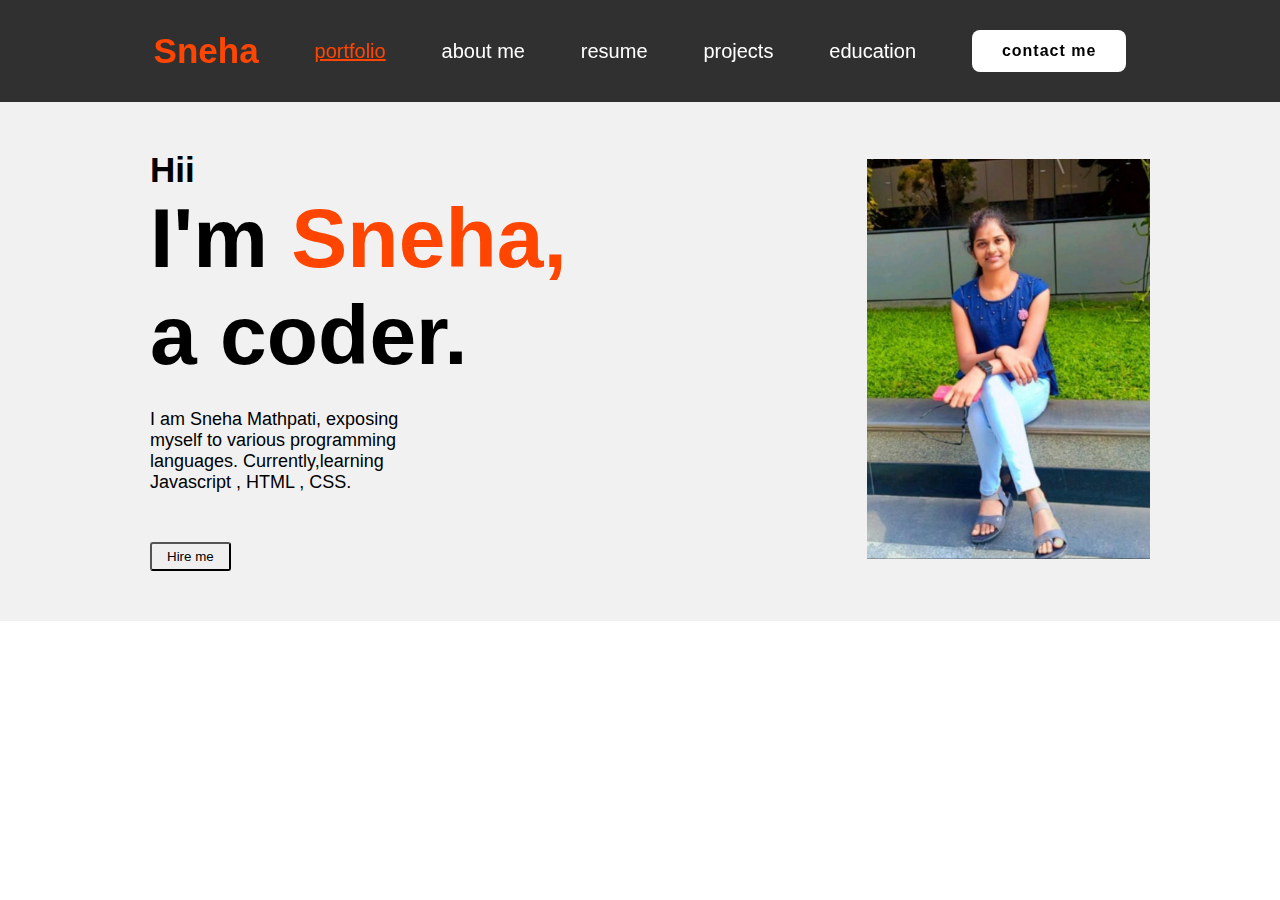
<file: index.html>
<!DOCTYPE html>
<html lang="en">
<head> 
    <meta charset="UTF-8">
    <meta name="viewport" content="width=device-width, initial-scale=1.0">
    <title>portfolio</title>
    <link rel="stylesheet" href="./style.css">
</head>
<body>
    <header class="header">
        <a href="#"class="logo" style="font-size: 35px;"><span>Sneha</span></a> 
        <a class="links portfolio" href="#">portfolio</a>
        <a href="./about.html" class="links">about me</a>
        <a class="links" href="https://drive.google.com/file/d/1Uli7YWW_u7x4iwtLHk9dq5EhWH4V4SIx/view?usp=sharing">resume</a>
        <a href="project.html" class="links"  >projects</a>
        <a href="http://127.0.0.1:5500/education.html" class="links">education</a>
        <a href="contact.html" class="contact">contact me</a>
    </header>
</header>

<section class="home">
    <div class="home-content">
        <h3 class="home-content2">Hii</h3>
        <h1>I'm <span>Sneha,<br></span>a coder.</h1>
        <p>I am Sneha Mathpati, exposing myself to various programming 
            languages. Currently,learning Javascript , HTML , CSS.</p>
            <div class="btn-box"> 
                <button class="btn-1">Hire me</button>
            </div>
    </div>
    <div class="image-container">
        <img src="./WhatsApp Image 2024-08-20 at 8.25.22 PM (1).jpeg"height="400px" alt="Sneha Mathpati" class="profile-image">
    </div>
</section>
</body>
</html>
</file>
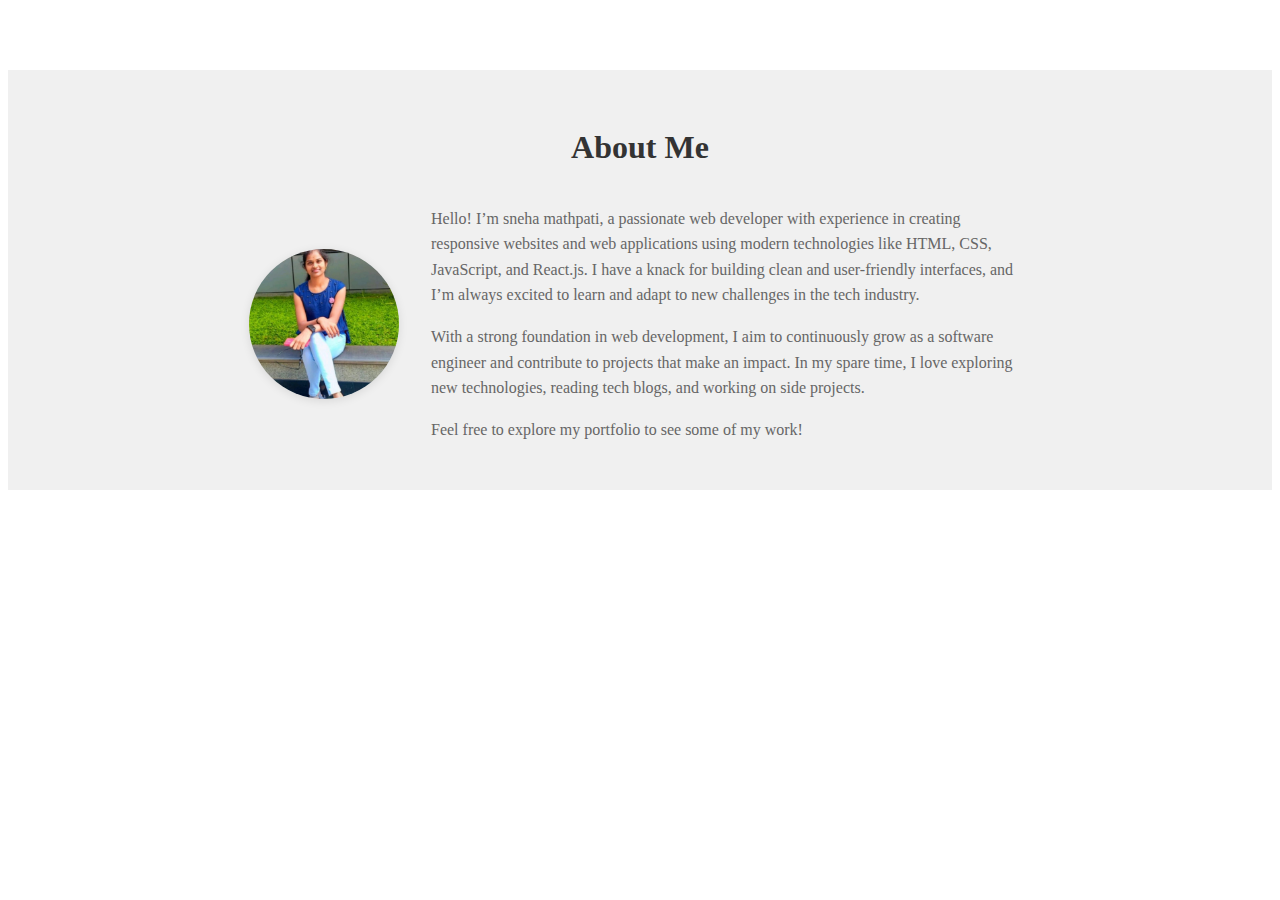
<file: about.html>
<!DOCTYPE html>
<html lang="en">
<head>
    <meta charset="UTF-8">
    <meta name="viewport" content="width=device-width, initial-scale=1.0">
    <title>Document</title>
    <link rel="stylesheet" href="./about.css">
</head>
<body>
    <!-- About Section -->
<section id="about">
    <h2>About Me</h2>
    <div class="about-content">
        <img src="./WhatsApp Image 2024-08-20 at 8.25.22 PM (1).jpeg" alt="My Photo" class="profile-photo">
        <div class="about-text">
            <p>Hello! I’m sneha mathpati, a passionate web developer with experience in creating responsive websites and web applications using modern technologies like HTML, CSS, JavaScript, and React.js. I have a knack for building clean and user-friendly interfaces, and I’m always excited to learn and adapt to new challenges in the tech industry.</p>
            <p>With a strong foundation in web development, I aim to continuously grow as a software engineer and contribute to projects that make an impact. In my spare time, I love exploring new technologies, reading tech blogs, and working on side projects.</p>
            <p>Feel free to explore my portfolio to see some of my work!</p>
        </div>
    </div>
</section>

</body>
</html>
</file>
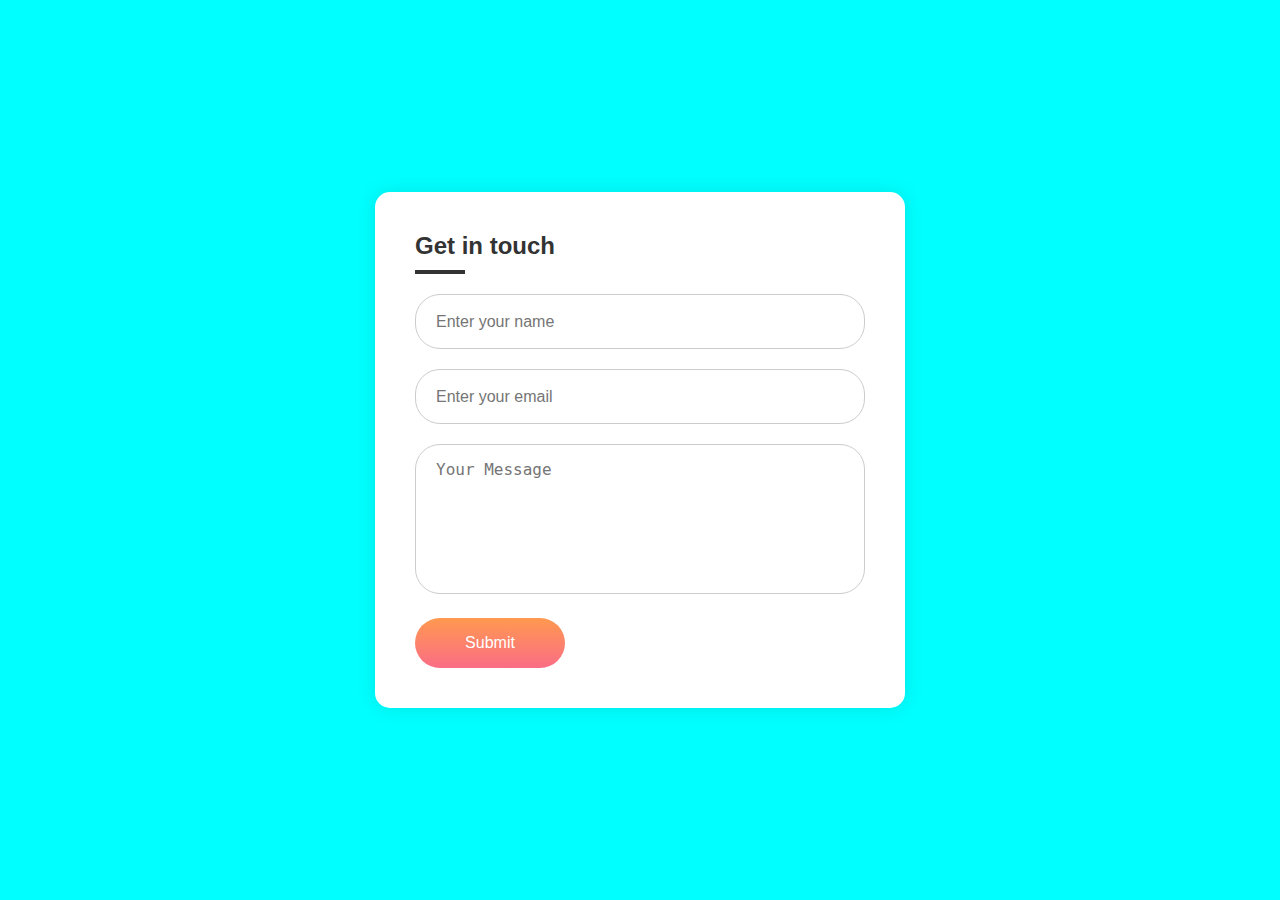
<file: contact.html>
<!DOCTYPE html>
<html lang="en">
<head>
    <meta charset="UTF-8">
    <meta name="viewport" content="width=device-width, initial-scale=1.0">
    <title>Contact Form</title>
    <link rel="stylesheet" href="contact.css">
    <style>
        * {
            padding: 0;
            margin: 0;
            box-sizing: border-box;
        }

        body {
            background-color: aqua;
            display: flex;
            justify-content: center;
            align-items: center;
            height: 100vh;
            font-family: Arial, sans-serif;
        }

        .contact-container {
            background-color: white;
            padding: 40px;
            border-radius: 15px;
            box-shadow: 0 0 20px rgba(0, 0, 0, 0.1);
        }

        .contact-left-title h2 {
            margin-bottom: 10px;
            font-size: 24px;
            color: #333;
        }

        .contact-left-title hr {
            width: 50px;
            border: 2px solid #333;
            margin-bottom: 20px;
        }

        .contact-me {
            width: 450px;
            height: 55px;
            margin-bottom: 20px;
            border: 1px solid #ccc;
            border-radius: 25px;
            padding-left: 20px;
            font-size: 16px;
            color: #666;
            outline: none;
        }

        textarea.contact-me {
            height: 150px;
            resize: none;
            padding-top: 15px;
        }

        button {
            width: 150px;
            height: 50px;
            background: linear-gradient(#ff994f,#fa6d86);
            background-color: #333;
            color: white;
            border: none;
            border-radius: 25px;
            cursor: pointer;
            font-size: 16px;
            display: flex;
            align-items: center;
            justify-content: center;
        }

        button img {
            margin-left: 10px;
            width: 20px;
        }

        button:hover {
            background-color: #555;
        }
        
            
        
    </style>
</head>
<body>
    <div class="contact-container">
        <form action="https://api.web3forms.com/submit" method="POST" class="contact-left">
            <div class="contact-left-title">
                <h2>Get in touch</h2>
                <hr>
            </div>
            <input type="hidden" name="access_key" value="de64e660-ca25-4cf2-841b-c7353063e0d2">

            <input type="text" name="name" placeholder="Enter your name" class="contact-me" required>
            <br>
            <input type="email" name="email" placeholder="Enter your email" class="contact-me" required>
            <br>
            <textarea name="message" placeholder="Your Message" class="contact-me"></textarea>
            <button type="submit">Submit</button>
        </form>
    </div>
    
</body>
</html>
</file>
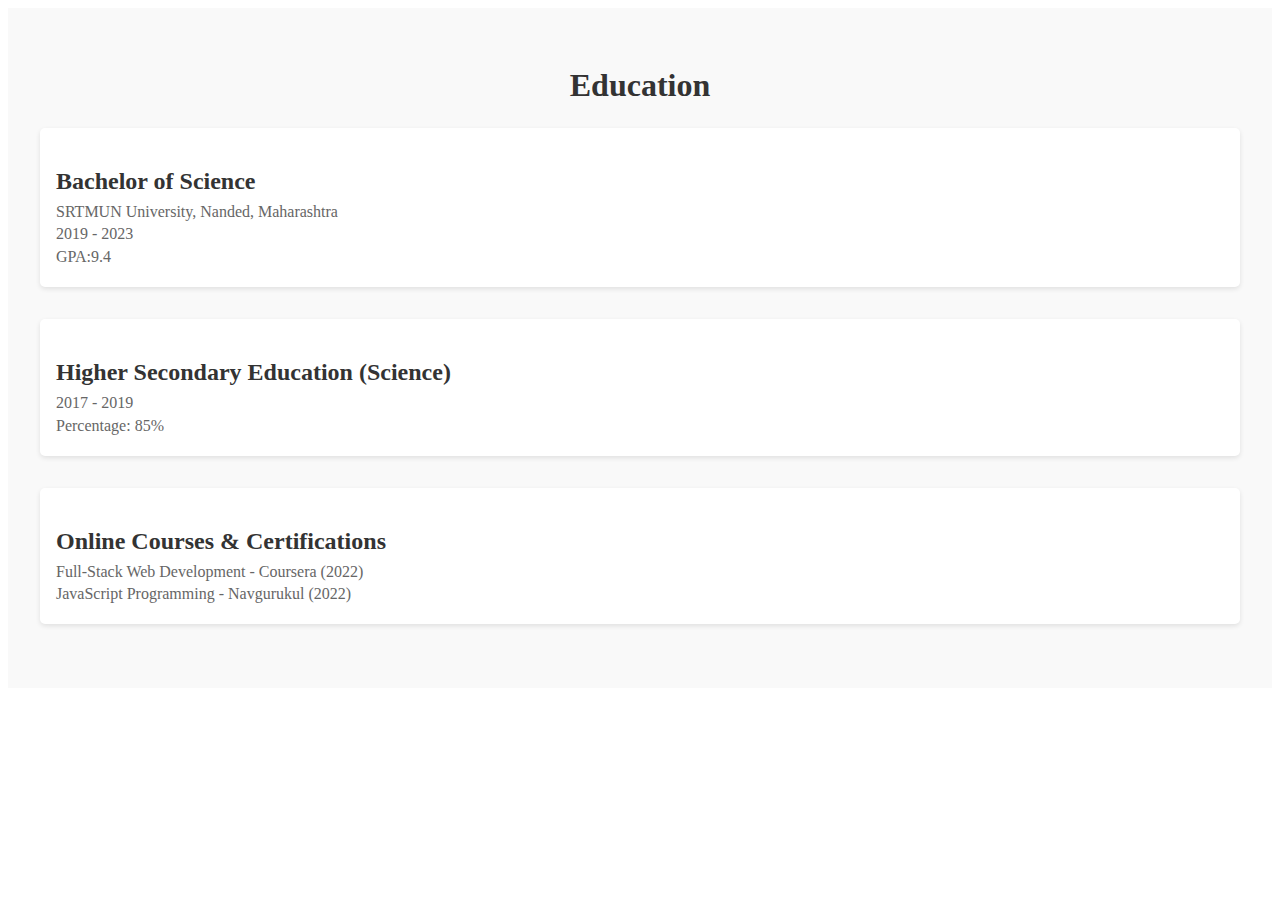
<file: education.html>
<!-- Education Section -->
<!DOCTYPE html>
<html lang="en">
<head>
    <meta charset="UTF-8">
    <meta name="viewport" content="width=device-width, initial-scale=1.0">
    <title>Document</title>
    <link rel="stylesheet" href="./education.css">
</head>
<body>
    <section id="education">
        <h2>Education</h2>
        <div class="education-item">
            <h3>Bachelor of  Science</h3>
            <p>SRTMUN University, Nanded, Maharashtra</p>
            <p>2019 - 2023</p>
            <p>GPA:9.4</p>
        </div>
        <div class="education-item">
            <h3>Higher Secondary Education (Science)</h3>
            <p shri chatrapati shivaji highscool, Nanded, Maharashtra</p>
            <p>2017 - 2019</p>
            <p>Percentage: 85%</p>
        </div>
        <div class="education-item">
            <h3>Online Courses & Certifications</h3>
            <p>Full-Stack Web Development - Coursera (2022)</p>
            <p>JavaScript Programming - Navgurukul (2022)</p>
        </div>
    </section>
</body>
</html>
</file>
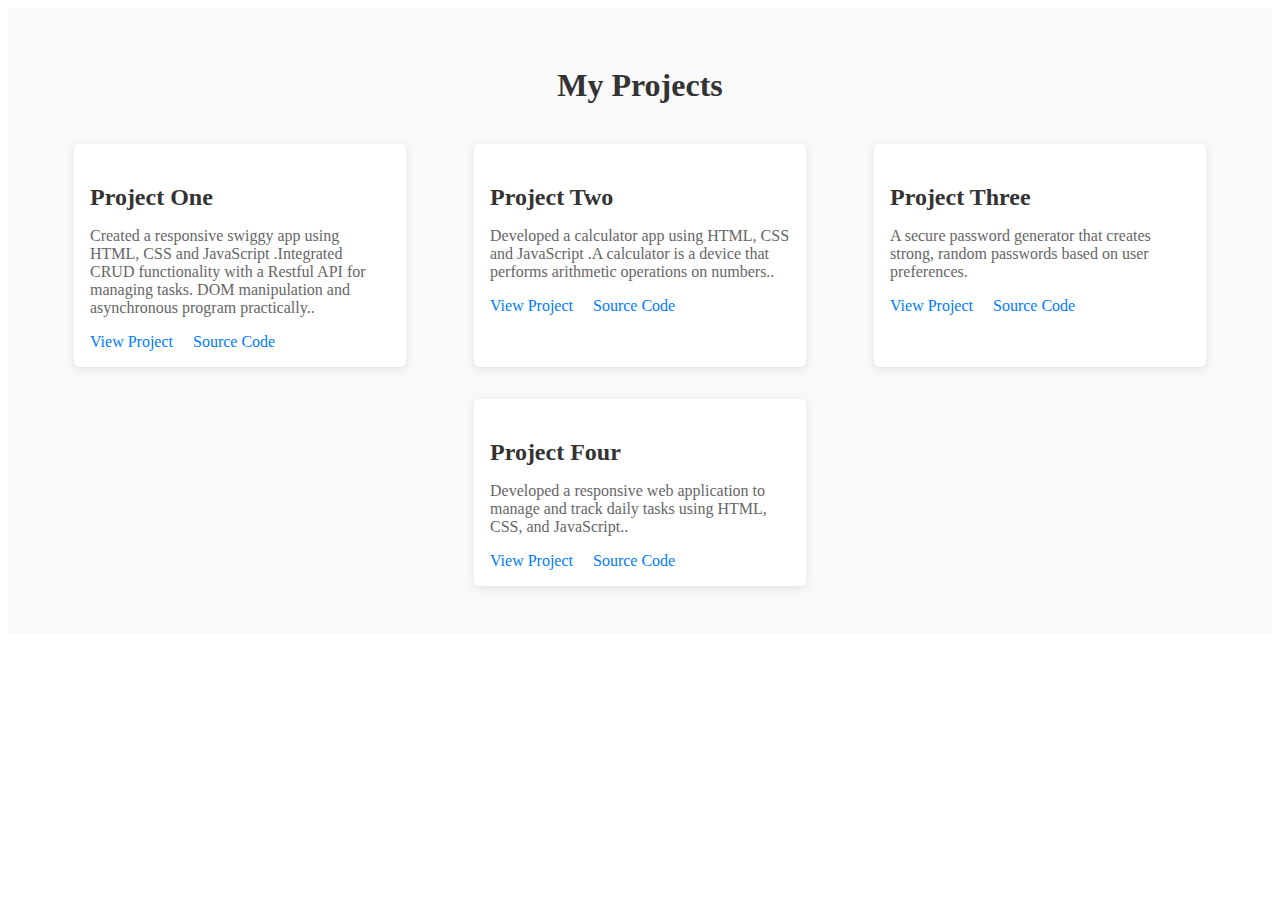
<file: project.html>
<!DOCTYPE html>
<html lang="en">
<head>
    <meta charset="UTF-8">
    <meta name="viewport" content="width=device-width, initial-scale=1.0">
    <title>Document</title>
    <link rel="stylesheet" href="./project.css">
</head>
<body>
    <!-- Projects Section -->
<section id="projects">
    <h2>My Projects</h2>
    <div class="projects-container">
        <!-- Project 1 -->
        <div class="project-item">
            <h3>Project One</h3>
            <p>Created a responsive swiggy app using HTML, CSS and JavaScript .Integrated CRUD functionality with a Restful API for managing
                tasks. DOM manipulation and asynchronous program practically..</p>
            <a href="https://food9245.netlify.app" target="_blank">View Project</a>
            <a href="https://github.com/snehaMathpati/swiggy2" target="_blank">Source Code</a>
        </div>
        <!-- Project 2 -->
        <div class="project-item">
            <h3>Project Two</h3>
            <p>Developed a calculator app using HTML, CSS and JavaScript .A calculator is a device that performs arithmetic operations on
                numbers..</p>
            <a href="https://cal942.netlify.app" target="_blank">View Project</a>
            <a href="https://github.com/snehaMathpati/calculator" target="_blank">Source Code</a>
        </div>
        <!-- Project 3 -->
        <div class="project-item">
            <h3>Project Three</h3>
            <p>A secure password generator that creates strong, random passwords based on user preferences.</p>
            <a href="https://minakshirajput12.github.io/generatepassword/" target="_blank">View Project</a>
            <a href="https://github.com/snehaMathpati/generate-password" target="_blank">Source Code</a>
        </div>
        <!-- Project 4 (Optional) -->
        <div class="project-item">
            <h3>Project Four</h3>
            <p>Developed a responsive web application to manage and track daily tasks using HTML, CSS, and JavaScript..</p>
            <a href="https://to12.netlify.app" target="_blank">View Project</a>
            <a href="https://github.com/snehaMathpati/to-do-list" target="_blank">Source Code</a>
        </div>
    </div>
</section>

</body>
</html>
</file>
<file: style.css>
*{
    margin: 0;
    padding: 0;
    box-sizing: border-box;
    font-family: 'poppins',sans-serif;
    text-decoration: none;
    list-style: none;
}
.header{
    position: fixed;
    top: 0;
    left: 0;
    width: 100%;
    padding: 30px 12%;
    background:rgba(0, 0, 0, 0.8);
    /* backdrop-filter: blur(10px); */
    backdrop-filter: blur(10px);
    display: flex;
    justify-content:space-between;
    align-items:center;
    z-index: 100;
    transition: 0.3s ease;
}
.logo{
    font-size: 35px;
    color:white;
    font-weight: 600;
    transition: 0.3s ease;

}
.logo:hover{
    color:orangered;
    text-shadow:0 0 25px orangered,
                0 0 50px orangered;
    transform: scale(1.1);               
}
span{
    color: orangered;
}
.navbar a{
    font-size: 18px;
    color: white;
    font-weight: 500;
    margin: 0 20px;
    border-bottom: 3px solid transparent;
    transition: 0.3s ease;

} 
.navbar a:hover,
.navbar a.active{
    color: orangered;
    border-bottom: 3px solid orangered;
}
.contact{
    padding: 10px 28px;
    background-color: white;
    color: black;
    border: 2px solid transparent;
    border-radius: 8px;
    font-size: 16px;
    letter-spacing: 1px;
    font-weight: 600;
    transition: 0.3s ease;
}
.contact:hover{
    background-color: orangered;
    /* box-shadow: 0 0 25px orangered; */
    color: white;     
}
.home{
    /* width: 100%;
    min-height: 50vh; */
    background:rgb(241, 241, 241);
    display: flex;
    align-items: center;
    position: relative;
    top: 0px;
    /* gap: 7em; */
    padding: 50px;
}
.home-content{
    font-size: 42px;
    margin-left: 100px;
    margin-top: 100px;
    
}
.home-content2{
    font-size: 35px;
}
.home-content p{
    width: 300px;
    font-size: 18px;
    margin: 25px 0 30px;
}
/* .btn-1 :hover{
} */
.btn-1:hover{
        background-color: orangered;
        /* box-shadow: 0 0 25px orangered; */
        color: white;     
}
.btn-1{
    padding: 5px 15px;
    border-radius: 3px;
    /* border: none; */
}
.about-content p{
    color: white;
    font-size: 20px;
    margin: 2em 0 3em;
}
.links{
    color: white;
    text-decoration: none;
    font-size: 20px;
}

.links:hover{
    text-decoration: underline;
    color: orangered;
}
.portfolio{
    color: orangered;
    text-decoration: underline;
}
.profile-image{
    margin-left: 300px;
    margin-top: 100px;
    
}
</file>
<file: about.css>
/* About Section */
#about {
    padding: 2rem;
    background-color: #f0f0f0;
    text-align: center;
    margin-top: 70px;
    background-size: cover;
}

#about h2 {
    font-size: 2rem;
    margin-bottom: 1.5rem;
    color: #333;
}

.about-content {
    display: flex;
    align-items: center;
    justify-content: center;
    flex-wrap: wrap;
}

.profile-photo {
    width: 150px;
    height: 150px;
    border-radius: 50%;
    margin-right: 2rem;
    object-fit: cover;
    box-shadow: 0 2px 10px rgba(0, 0, 0, 0.1);
}

.about-text {
    max-width: 600px;
    text-align: left;
}

.about-text p {
    font-size: 1rem;
    line-height: 1.6;
    margin-bottom: 1rem;
    color: #666;
}
</file>
<file: contact.css>
* {
    padding: 0;
    margin: 0;
    box-sizing: border-box;
}

/* body { */
    /* font-family: 'outfit';
    background: linear-gradient(#ffdad5, #fff7f9);
} */
body{
    background-color: aqua;
}

.contant-container {
    height: 100vh;
    display: flex;
    align-items: center;
    justify-content: space-evenly;
}

.contant-left {
    display: flex;
    flex-direction: column;
    align-items: start;
    gap: 20px;
}

.contact-left-title h2 {
    font-weight: 600;
    color: #a363aa;
    font-size: 40px;
    margin-border: 5px; /* You may want to correct this to margin: 5px; */
}

body {
    display: flex;
    justify-content: center;
    align-items: center;
    height: 100vh;
    margin: 0;
}

form {
    width: 50%; /* Adjust the width as needed */
}

.input-box {
    /* display: flex; */
    /* flex-direction: column; */
    /* margin-bottom: 20px; */
}

.input-box input,
.input-box textarea {
    width: 100%;
    padding: 10px;
    margin-bottom: 10px;
    border: 1px solid #ccc;
    border-radius: 5px;
    box-sizing: border-box;
}

input[type="submit"] {
    width: 100%;
    padding: 10px;
    border: none;
    background-color: #007bff;
    color: #fff;
    cursor: pointer;
    /* border-radius: 5px; */
}
.names{
    margin-bottom: 10%;
}
</file>
<file: education.css>
/* Education Section */
#education {
    padding: 2rem;
    background-color: #f9f9f9;
}

#education h2 {
    font-size: 2rem;
    margin-bottom: 1.5rem;
    text-align: center;
    color: #333;
}

.education-item {
    margin-bottom: 2rem;
    padding: 1rem;
    background-color: #fff;
    border-radius: 5px;
    box-shadow: 0 2px 5px rgba(0, 0, 0, 0.1);
}

.education-item h3 {
    font-size: 1.5rem;
    margin-bottom: 0.5rem;
    color: #333;
}

.education-item p {
    margin: 0.3rem 0;
    color: #666;
}
</file>
<file: project.css>
/* Projects Section */
#projects {
    padding: 2rem;
    background-color: #f9f9f9;
    text-align: center;
}

#projects h2 {
    font-size: 2rem;
    margin-bottom: 1.5rem;
    color: #333;
}

.projects-container {
    display: flex;
    flex-wrap: wrap;
    justify-content: space-around;
}

.project-item {
    background-color: #fff;
    padding: 1rem;
    margin: 1rem;
    border-radius: 5px;
    box-shadow: 0 2px 10px rgba(0, 0, 0, 0.1);
    width: 300px;
    text-align: left;
}

.project-item h3 {
    font-size: 1.5rem;
    margin-bottom: 0.5rem;
    color: #333;
}

.project-item p {
    font-size: 1rem;
    color: #666;
    margin-bottom: 1rem;
}

.project-item a {
    display: inline-block;
    margin-right: 1rem;
    color: #007bff;
    text-decoration: none;
}

.project-item a:hover {
    text-decoration: underline;
}
</file>
